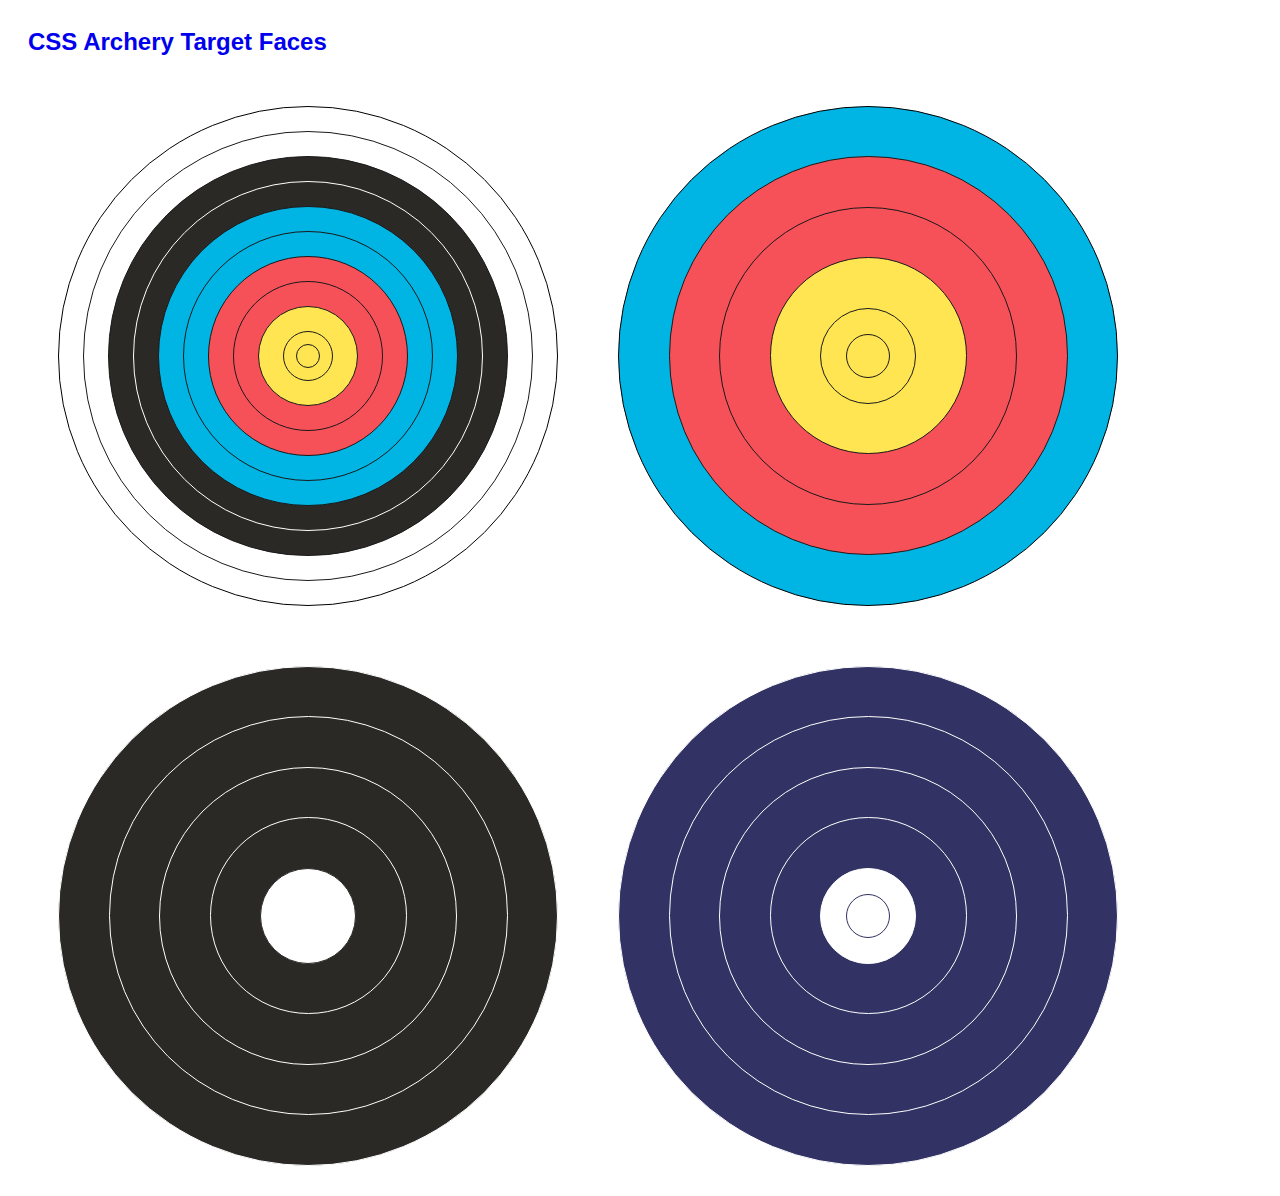
<file: index.html>
<html>
  <head>
    <link rel="stylesheet" type="text/css" href="css/css_targets.css">
  </head>
  
  <body>
    <h2><a href="https://github.com/eljetico/css_target_faces">CSS Archery Target Faces</a></h2>
    
    <!-- WA TARGET 11-RING FULL TARGET CSS1: NESTED CIRCLES -->
    <div class="container">
      <div class="wa first-ring">
        <div class="wa">
          <div class="wa black">
            <div class="wa black" style="border: 1px solid white;">
              <div class="wa blue">
                <div class="wa blue">
                  <div class="wa red">
                    <div class="wa red">
                      <div class="wa gold">
                        <div class="wa gold ten_ring">
                          <div class="wa gold inner_ten">
                          </div>
                        </div>
                      </div>
                    </div>
                  </div>
                </div>
              </div>
            </div>
          </div>
        </div>
      </div>
    </div> <!-- END WA 11-RING -->
    
    <!-- WA 6-RING TARGET -->
    <div class="container">
      <div class="wa_6 first-ring blue">
      	<div class="wa_6 red">
          <div class="wa_6 red">
            <div class="wa_6 gold">
              <div class="wa_6 gold wa_6_10_ring">
                <div class="wa_6 gold inner_ten">
                </div>
              </div>
            </div>
          </div>
        </div>
      </div>
    </div> <!-- END WA 6-RING -->
    
    <!-- WORCESTER -->
    <div class="container worcester">
      <div class="first-ring">
      	<div>
          <div>
            <div>
              <div class="worcester_5_ring">
              </div>
            </div>
          </div>
        </div>
      </div>
    </div> <!-- END WORCESTER -->
    
    <!-- NFAA 300 INDOOR -->
    <div class="container nfaa">
      <div class="first-ring">
      	<div>
          <div>
            <div>
              <div class="nfaa_5_ring">
                <div class="nfaa_inner_5_ring inner_ten">
                </div>
              </div>
            </div>
          </div>
        </div>
      </div>
    </div> <!-- END NFAA 300 INDOOR -->
    
    <div class="clearfix"></div>
    
  </body>
  
</html>
</file>
<file: css/css_targets.css>
html, body {
  height: 100%;
  width: 100%;
  background-color: #FFFFFF;
  font-family: "Helvetica Neue", Helvetica, Arial, sans-serif;
  color: #000000; }

/* COLORS */
/* WA SPEC */
/* 
	GOLD: 
		{
		  "hex":"#FFE552",
		  "websafe":"#ffcc66",
		  "rgb":{
		    "r":255,
		    "g":229,
		    "b":82
		  },
		  "hsl":{
		    "h":51,
		    "s":100,
		    "l":66
		  },
		  "hsb":{
		    "h":51,
		    "s":68,
		    "b":100
		  },
		  "cmyk":{
		    "c":0,
		    "m":10,
		    "y":68,
		    "k":0
		  }
		}
		
	RED:
		{
		  "hex":"#F65058",
		  "websafe":"#ff6666",
		  "rgb":{
		    "r":246,
		    "g":80,
		    "b":88
		  },
		  "hsl":{
		    "h":357,
		    "s":90,
		    "l":64
		  },
		  "hsb":{
		    "h":357,
		    "s":67,
		    "b":96
		  },
		  "cmyk":{
		    "c":0,
		    "m":67,
		    "y":64,
		    "k":4
		  }
		}
		
	BLUE:
		{
		  "hex":"#00B4E4",
		  "websafe":"#00cccc",
		  "rgb":{
		    "r":0,
		    "g":180,
		    "b":228
		  },
		  "hsl":{
		    "h":193,
		    "s":100,
		    "l":45
		  },
		  "hsb":{
		    "h":193,
		    "s":100,
		    "b":89
		  },
		  "cmyk":{
		    "c":"74",
		    "m":"0",
		    "y":"10",
		    "k":"0"
		  }
		}
*/
/*
	NFAA: no spec found
	BLUE:
		{
		  "hex":"#323264",
		  "websafe":"#333366",
		  "rgb":{
		    "r":50,
		    "g":50,
		    "b":100
		  },
		  "hsl":{
		    "h":240,
		    "s":33,
		    "l":29
		  },
		  "hsb":{
		    "h":240,
		    "s":50,
		    "b":39
		  },
		  "cmyk":{
		    "c":50,
		    "m":50,
		    "y":0,
		    "k":61
		  }
		}
	
*/
body {
  padding: 20px; }

a {
  text-decoration: none; }

.container {
  float: left;
  box-sizing: border-box;
  padding: 10px;
  background-color: white;
  height: 520px;
  width: 520px;
  position: relative;
  margin: 20px; }

div.clearfix:after {
  content: "";
  display: table;
  clear: both;
  height: 0;
  width: 0; }

.wa, .wa_6, .container.worcester div, .container.nfaa div {
  height: 100%;
  width: 100%;
  border: 1px solid #1a1a1a;
  border-radius: 50%;
  padding: 24px;
  box-sizing: border-box;
  position: relative; }

.wa_6, .container.worcester div, .container.nfaa div {
  padding: 49.5px; }

.first-ring {
  width: 500px;
  height: 500px;
  border-color: black; }

.gold {
  background-color: #ffe552; }

.red {
  background-color: #f65058; }

.blue {
  background-color: #00b4e4; }

.black {
  background-color: #2b2926; }

.ten_ring {
  padding: 12px; }

.wa_6_10_ring, .container.nfaa div.nfaa_5_ring, .container.worcester div.worcester_5_ring {
  padding: 24.75px; }

.inner_ten, .container.nfaa div.inner_ten {
  padding: 0; }

.container.worcester div {
  background-color: #2b2926;
  border-color: white; }

.container.worcester div.worcester_5_ring {
  background-color: white;
  border-color: #2b2926; }

.container.nfaa div {
  background-color: #323264;
  border-color: white; }

.container.nfaa div.nfaa_5_ring {
  background-color: white; }

.container.nfaa div.nfaa_inner_5_ring {
  background-color: white;
  border-color: #323264; }
</file>
